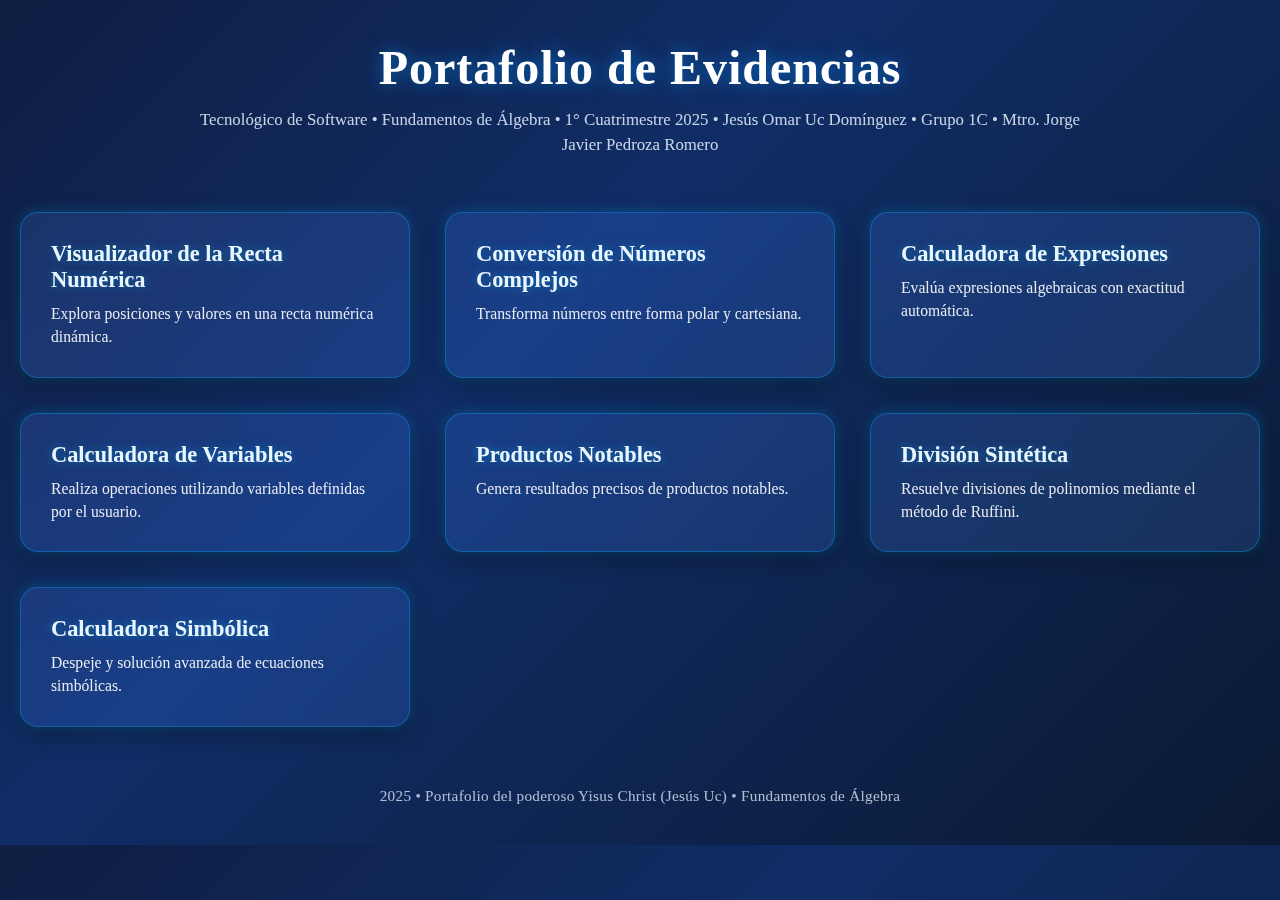
<file: index.html>
<!DOCTYPE html>
<html lang="es">
<head>
<meta charset="UTF-8">
<meta name="viewport" content="width=device-width, initial-scale=1.0">
<title>Portafolio de Evidencias – Jesús</title>

<link rel="stylesheet" href="style.css">

</head>
<body>

<header>
    <h1>Portafolio de Evidencias</h1>
    <p>Tecnológico de Software • Fundamentos de Álgebra • 1° Cuatrimestre 2025 • Jesús Omar Uc Domínguez • Grupo 1C • Mtro. Jorge Javier Pedroza Romero</p>
</header>

<div class="container">

    <a class="card" href="actividades/actividad02/index.html">
        <h2>Visualizador de la Recta Numérica</h2>
        <p>Explora posiciones y valores en una recta numérica dinámica.</p>
    </a>

    <a class="card" href="actividades/actividad04/index.html">
        <h2>Conversión de Números Complejos</h2>
        <p>Transforma números entre forma polar y cartesiana.</p>
    </a>

    <a class="card" href="actividades/actividad06/index.html">
        <h2>Calculadora de Expresiones</h2>
        <p>Evalúa expresiones algebraicas con exactitud automática.</p>
    </a>

    <a class="card" href="actividades/actividad08/index.html">
        <h2>Calculadora de Variables</h2>
        <p>Realiza operaciones utilizando variables definidas por el usuario.</p>
    </a>

    <a class="card" href="actividades/actividad10/index.html">
        <h2>Productos Notables</h2>
        <p>Genera resultados precisos de productos notables.</p>
    </a>

    <a class="card" href="actividades/actividad12/index.html">
        <h2>División Sintética</h2>
        <p>Resuelve divisiones de polinomios mediante el método de Ruffini.</p>
    </a>

    <a class="card" href="actividades/actividad14/index.html">
        <h2>Calculadora Simbólica</h2>
        <p>Despeje y solución avanzada de ecuaciones simbólicas.</p>
    </a>

</div>

<footer>
    2025 • Portafolio del poderoso Yisus Christ (Jesús Uc) • Fundamentos de Álgebra
</footer>

</body>
</html>
</file>
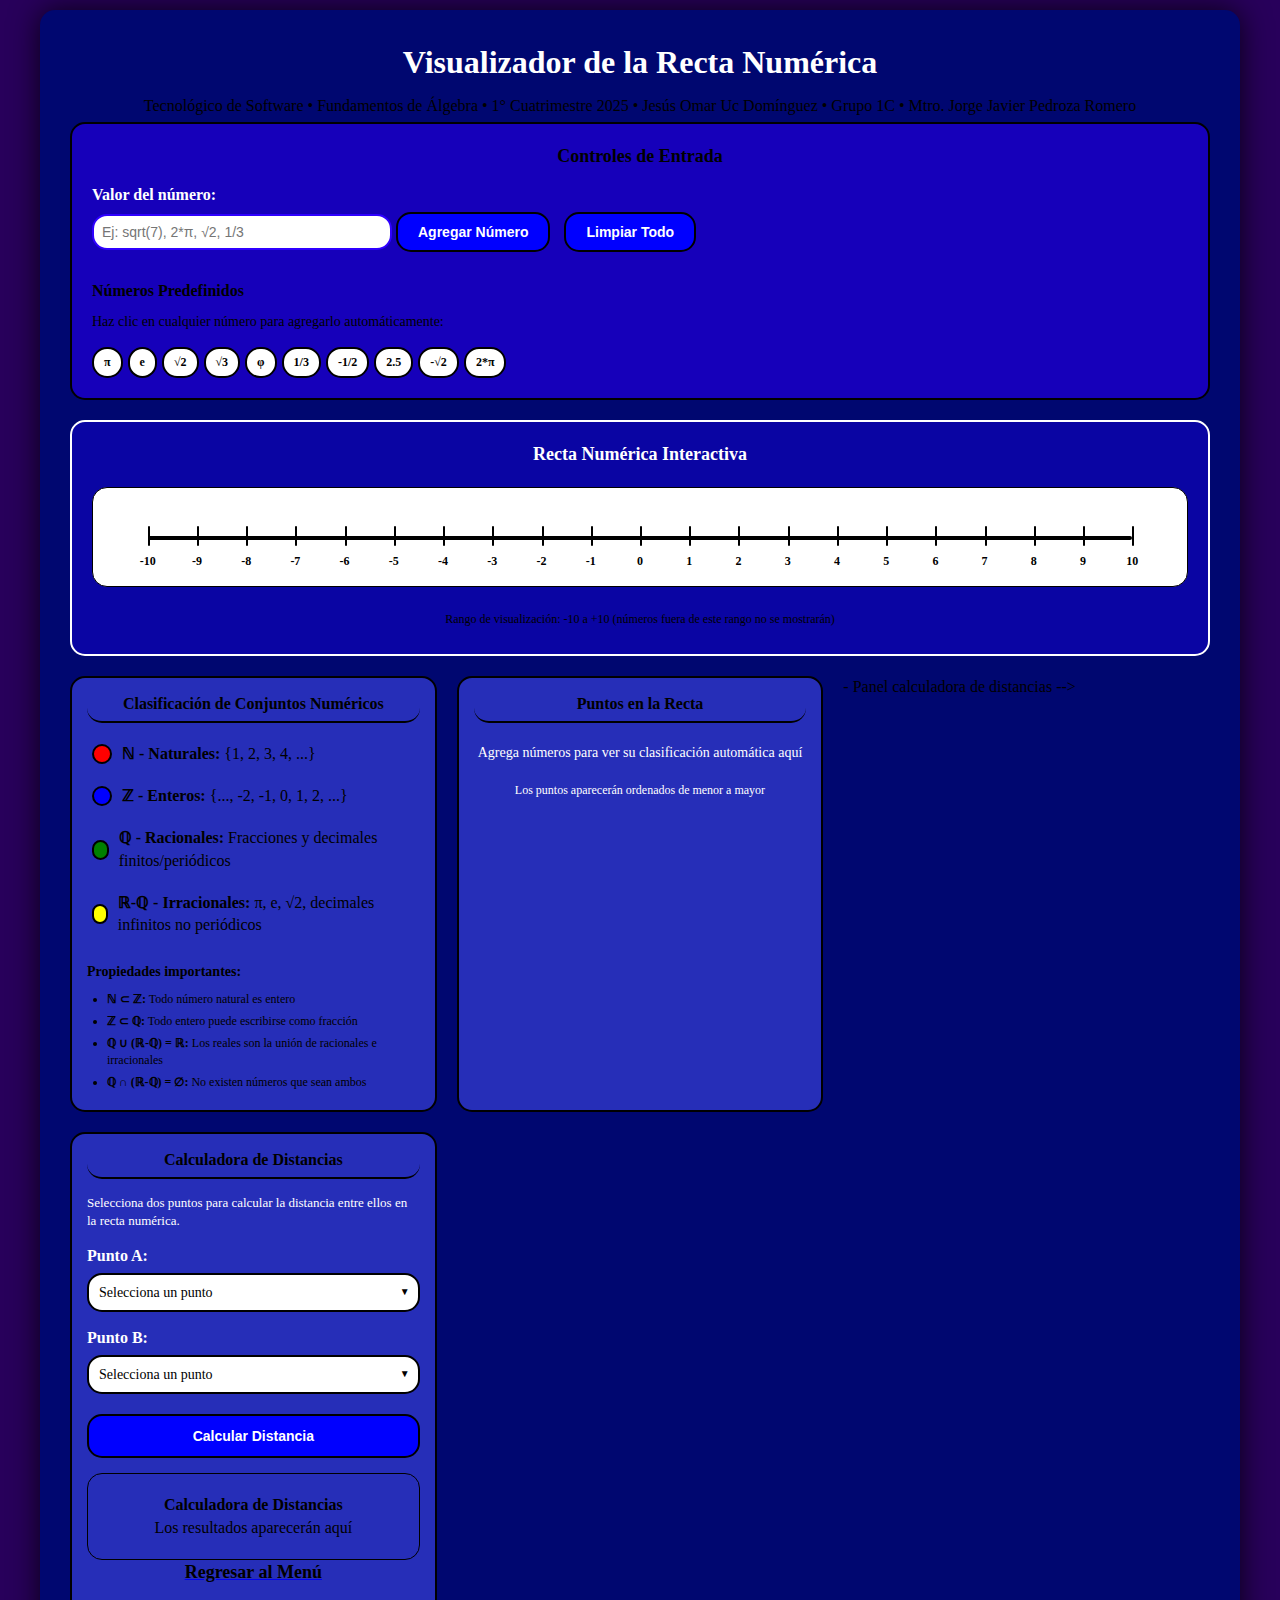
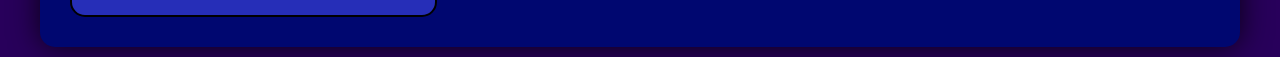
<file: actividades/actividad02/index.html>
<!DOCTYPE html>
<html lang="es">
<head>
<meta charset="UTF-8">
<meta name="viewport" content="width=device-width, initial-scale=1.0">
<title>Visualizador de la Recta Numérica - Fundamentos de
Álgebra</title>
<style>
* {
margin: 0;
padding: 0;
box-sizing: border-box;
border-radius: 15px;
}
body {
font-family:Georgia, Times, 'Times New Roman', serif;
line-height: 1.4;
background-color: lab(8.89% 38.16 -47.21);
color: rgb(0, 0, 0);
padding: 10px;
}
.container {
max-width: 1200px;
margin: 0 auto;
background: hsl(236, 100%, 22%);
border-radius: 15px;
padding: 30px;
box-shadow: 0 0px 30px hsla(0, 0%, 0%, 0.784);
}
/* ==================== ENCABEZADOS ==================== */
h1 {
font-size: 32px;
margin-bottom: 10px;
color: rgb(255, 255, 255);
text-align: center;
}
h2 {
font-size: 18px;
margin-bottom: 15px;
color: black;
text-align: center;
}
h3 {
font-size: 16px;
margin-bottom: 10px;
color: black;
}
p {
font-size: 16px;
margin: 5px 0;
text-align: center;
}
/* ==================== CONTROLES Y FORMULARIOS ==================== */
.controls {
border: 2px solid black;
padding: 20px;
margin-bottom: 20px;
background-color: hwb(247 0% 27%);
}
.input-group {
margin-bottom: 20px;
}
.input-group label {
display: block;
font-weight: bold;
margin-bottom: 5px;
color: rgb(255, 255, 255);
}
.input-group input {
width: 300px;
padding: 8px;
border: 2px solid rgb(47, 0, 255);
font-size: 14px;
margin-bottom: 10px;
}
.input-group input:focus {
outline: none;
border-color: blue;
}
/* ==================== BOTONES ==================== */
button {
padding: 10px 20px;
font-size: 14px;
font-weight: bold;
border: 2px solid black;
background-color: blue;
color: white;
cursor: pointer;
margin-right: 10px;
margin-bottom: 5px;
}
button:hover {
background-color: oklab(64.06500000000001% -0.05776 -0.18882);
color: rgb(255, 255, 255);
}
/* ==================== NÚMEROS PREDEFINIDOS ==================== */
.preset-section {
margin-top: 20px;
}
.preset-section h3 {
font-size: 16px;
margin-bottom: 10px;
color: black;
}
.preset-section p {
margin-bottom: 15px;
color: black;
font-size: 14px;
text-align: left;
}
.preset-numbers {
display: flex;
flex-wrap: wrap;
gap: 5px;
margin-top: 15px;
}
.preset-btn {
padding: 5px 10px;
border: 2px solid black;
background-color: white;
cursor: pointer;
font-size: 12px;
font-weight: bold;
}
.preset-btn:hover {
background-color: #0015ff;
color: white;
}
/* ==================== RECTA NUMÉRICA ==================== */
.number-line-container {
 border: 2px solid rgb(255, 255, 255);
 padding: 20px;
 margin-bottom: 20px;
 background-color: hwb(242 2% 36%);
}
.number-line-container h2 {
 font-size: 18px;
 margin-bottom: 15px;
 text-align: center;
 color: rgb(255, 255, 255);
}
.number-line {
 width: 100%;
 height: 100px;
 position: relative;
 background-color: white;
 border: 1px solid black;
 margin: 20px 0;
}
.range-info {
 text-align: center;
 margin-top: 10px;
}
.range-info small {
 color: black;
 font-size: 12px;
}
/* ==================== ELEMENTOS DE LA RECTA ==================== */
.line {
 position: absolute;
 top: 48px;
 left: 5%;
 right: 5%;
 height: 4px;
 background-color: black;
}
.tick {
 position: absolute;
 width: 2px;
 height: 20px;
 background-color: black;
 top: 38px;
}
.tick-label {
 position: absolute;
 top: 65px;
 font-size: 12px;
 font-weight: bold;
 color: black;
 transform: translateX(-50%);
}
/* ==================== PUNTOS EN LA RECTA ==================== */
.number-point {
 position: absolute;
 width: 16px;
 height: 16px;
 top: 40px;
 transform: translateX(-50%);
 border: 2px solid black;
 cursor: pointer;
}
.number-point.naturals {
 background-color: red;
}
.number-point.integers {
 background-color: blue;
}
.number-point.rationals {
 background-color: green;
}
.number-point.irrationals {
 background-color: yellow;
}
.point-label {
 position: absolute;
 top: -25px;
 transform: translateX(-50%);
 background-color: white;
 border: 1px solid rgb(0, 0, 0);
 padding: 2px 4px;
 font-size: 10px;
 font-weight: bold;
 white-space: nowrap;
}
/* =================== PANELES DE INFORMACIÓN =================== */
.info-panels {
 display: grid;
 grid-template-columns: repeat(auto-fit, minmax(300px, 1fr));
 gap: 20px;
}
.classification-panel, .points-panel, .distance-calculator {
 border: 2px solid black;
 padding: 15px;
 background-color: hwb(237 15% 28%);
}
.classification-panel h3, .points-panel h3, .distance-calculator h3 {
 font-size: 16px;
 margin-bottom: 15px;
 color: black;
 border-bottom: 2px solid black;
 padding-bottom: 5px;
 text-align: center;
}
/* ================== LEYENDA DE CLASIFICACIÓN ================== */
.classification-legend {
 margin-bottom: 20px;
}
.legend-item {
 display: flex;
 align-items: center;
 gap: 10px;
 margin: 10px 0;
 padding: 5px;
}
.legend-color {
 width: 20px;
 height: 20px;
 border: 2px solid black;
}
.legend-color.naturals {
 background-color: red;
}
.legend-color.integers {
 background-color: blue;
}
.legend-color.rationals {
 background-color: green;
}
.legend-color.irrationals {
 background-color: yellow;
}
.classification-info h4 {
 font-size: 14px;
 margin: 15px 0 10px 0;
 color: black;
}
.classification-info ul {
 margin-left: 20px;
}
.classification-info li {
 margin: 5px 0;
 font-size: 12px;
}
/* ==================== LISTA DE PUNTOS ==================== */
.points-list {
 min-height: 200px;
}
.empty-state p {
 font-size: 14px;
 color: rgb(255, 255, 255);
 text-align: center;
 margin: 20px 0;
}
.empty-state small {
 display: block;
 text-align: center;
 font-size: 12px;
 color: rgb(255, 255, 255);
}
.point-item {
 display: flex;
 justify-content: space-between;
 align-items: center;
 padding: 10px;
 margin: 5px 0;
 border: 1px solid black;
}
/* ================== CALCULADORA DE DISTANCIAS ================== */
.calculator-description {
 margin-bottom: 15px;
 font-size: 13px;
 color: rgb(255, 255, 255);
 text-align: left;
}
.distance-inputs {
 margin-bottom: 20px;
}
.distance-field {
 margin-bottom: 15px;
}
.distance-field label {
 display: block;
 font-weight: bold;
 margin-bottom: 5px;
 color: rgb(255, 255, 255);
}
.custom-select {
 position: relative;
 width: 100%;
}
.select-selected {
 padding: 8px 30px 8px 10px;
 border: 2px solid black;
 background-color: white;
 cursor: pointer;
 font-size: 14px;
}
.select-selected:after {
 content: "▼";
 position: absolute;
 right: 10px;
 top: 50%;
 transform: translateY(-50%);
 font-size: 10px;
}
.select-items {
 position: absolute;
 top: 100%;
 left: 0;
 right: 0;
 background-color: white;
 border: 2px solid black;
 border-top: none;
 z-index: 1000;
 max-height: 150px;
 overflow-y: auto;
 display: none;
}
.select-items.show {
 display: block;
}
.select-items div {
 padding: 8px 10px;
 cursor: pointer;
 border-bottom: 1px solid black;
 font-size: 13px;
}
.select-items div:hover {
 background-color: blue;
 color: white;
}
.distance-btn {
 width: 100%;
 padding: 12px;
 background-color: blue;
 color: white;
 border: 2px solid black;
 font-size: 14px;
 font-weight: bold;
 cursor: pointer;
 margin-bottom: 15px;
}
.distance-placeholder {
 text-align: center;
 padding: 20px;
 border: 1px solid black;
}
.distance-result {
 padding: 15px;
 border: 2px solid green;
 background-color: white;
 font-size: 14px;
 text-align: center;
}
/* ==================== RESPONSIVE ==================== */
@media (max-width: 768px) {
 .container {
 margin: 5px;
 }

 .input-group input {
 width: 100%;
 max-width: 300px;
 }

 .info-panels {
 grid-template-columns: 1fr;
 }
}
</style>
</head>
<body>
<div class="container">
<h1>Visualizador de la Recta Numérica</h1>
<p>Tecnológico de Software • Fundamentos de Álgebra • 1°
Cuatrimestre 2025 • Jesús Omar Uc Domínguez • Grupo 1C • Mtro. Jorge Javier Pedroza Romero </p>
<section class="controls">
 <h2>Controles de Entrada</h2>

 <div class="input-group">
 <label for="numberInput">Valor del número:</label>
 <input type="text" id="numberInput"
 placeholder="Ej: sqrt(7), 2*π, √2, 1/3">

 <button type="button" onclick="addNumber()">
 Agregar Número
 </button>
 <button type="button" onclick="clearAll()">
 Limpiar Todo
 </button>
 </div>
<div class="preset-section">
<h3>Números Predefinidos</h3>
<p>Haz clic en cualquier número para agregarlo automáticamente:</p>
<div class="preset-numbers">
<span class="preset-btn" onclick="addPresetNumber('π')">π</span>
<span class="preset-btn" onclick="addPresetNumber('e')">e</span>
<span class="preset-btn" onclick="addPresetNumber('√2')">√2</span>
<span class="preset-btn" onclick="addPresetNumber('√3')">√3</span>
<span class="preset-btn" onclick="addPresetNumber('φ')">φ</span>
<span class="preset-btn"
onclick="addPresetNumber('1/3')">1/3</span>
<span class="preset-btn"
onclick="addPresetNumber('-1/2')">-1/2</span>
<span class="preset-btn"
onclick="addPresetNumber('2.5')">2.5</span>
<span class="preset-btn"
onclick="addPresetNumber('-√2')">-√2</span>
<span class="preset-btn"
onclick="addPresetNumber('2*π')">2*π</span>
</div>
</div>
</section>
<section class="number-line-container">
 <h2>Recta Numérica Interactiva</h2>
 <div class="number-line" id="numberLine">
 <!-- Los elementos de la recta se generan dinámicamente con
JavaScript -->
 </div>
 <p class="range-info">
 <small>Rango de visualización: -10 a +10 (números fuera de
este rango no se mostrarán)</small>
 </p>
</section>
<section class="info-panels">
 <!-- Panel de clasificación de conjuntos numéricos -->
 <div class="classification-panel">
 <h3>Clasificación de Conjuntos Numéricos</h3>
 <div class="classification-legend">
 <div class="legend-item">
 <div class="legend-color naturals"></div>
 <span><strong>ℕ - Naturales:</strong> {1, 2, 3, 4,
...}</span>
 </div>
 <div class="legend-item">
 <div class="legend-color integers"></div>
 <span><strong>ℤ - Enteros:</strong> {..., -2, -1, 0,
1, 2, ...}</span>
 </div>
 <div class="legend-item">
 <div class="legend-color rationals"></div>
 <span><strong>ℚ - Racionales:</strong> Fracciones y
decimales finitos/periódicos</span>
 </div>
 <div class="legend-item">
 <div class="legend-color irrationals"></div>
 <span><strong>ℝ-ℚ - Irracionales:</strong> π, e, √2,
decimales infinitos no periódicos</span>
 </div>
 </div>

 <div class="classification-info">
 <h4>Propiedades importantes:</h4>
 <ul>
 <li><strong>ℕ ⊂ ℤ:</strong> Todo número natural es
entero</li>
 <li><strong>ℤ ⊂ ℚ:</strong> Todo entero puede
escribirse como fracción</li>
<li><strong>ℚ ∪ (ℝ-ℚ) = ℝ:</strong> Los reales son
la unión de racionales e irracionales</li>
 <li><strong>ℚ ∩ (ℝ-ℚ) = ∅:</strong> No existen
números que sean ambos</li>
 </ul>
 </div>
 </div>
 <!-- Panel de lista de puntos -->
 <div class="points-panel">
 <h3>Puntos en la Recta</h3>
 <div id="pointsList">
 <div class="empty-state">
 <p>Agrega números para ver su clasificación
automática aquí</p>
 <small>Los puntos aparecerán ordenados de menor a
mayor</small>
 </div>
 </div>
</div>
- Panel calculadora de distancias -->
 <div class="distance-calculator">
 <h3>Calculadora de Distancias</h3>
 <p class="calculator-description">
 Selecciona dos puntos para calcular la distancia entre
ellos en la recta numérica.
 </p>

 <div class="distance-inputs">
 <div class="distance-field">
    <label>Punto A:</label>
 <div class="custom-select" id="pointA-container">
 <div class="select-selected"
id="pointA-selected">Selecciona un punto</div>
 <div class="select-items" id="pointA-items">
 <div data-value="">Selecciona un punto</div>
 </div>
 </div>
 </div>
 <div class="distance-field">
 <label>Punto B:</label>
 <div class="custom-select" id="pointB-container">
 <div class="select-selected"
id="pointB-selected">Selecciona un punto</div>
 <div class="select-items" id="pointB-items">
 <div data-value="">Selecciona un punto</div>
 </div>
 </div>
 </div>
 </div>
 <button type="button" class="distance-btn"
onclick="calculateDistance()">
 Calcular Distancia
 </button>

 <div id="distanceResult">
 <div class="distance-placeholder">
 <div><strong>Calculadora de Distancias</strong></div>
 <div>Los resultados aparecerán aquí</div>
 </div>
 </div>
 <a class="card" href="../../index.html">
        <h2>Regresar al Menú</h2>
 </div>
</section>
</div>
<script src="script.js"></script>
</body>
</html>
</file>
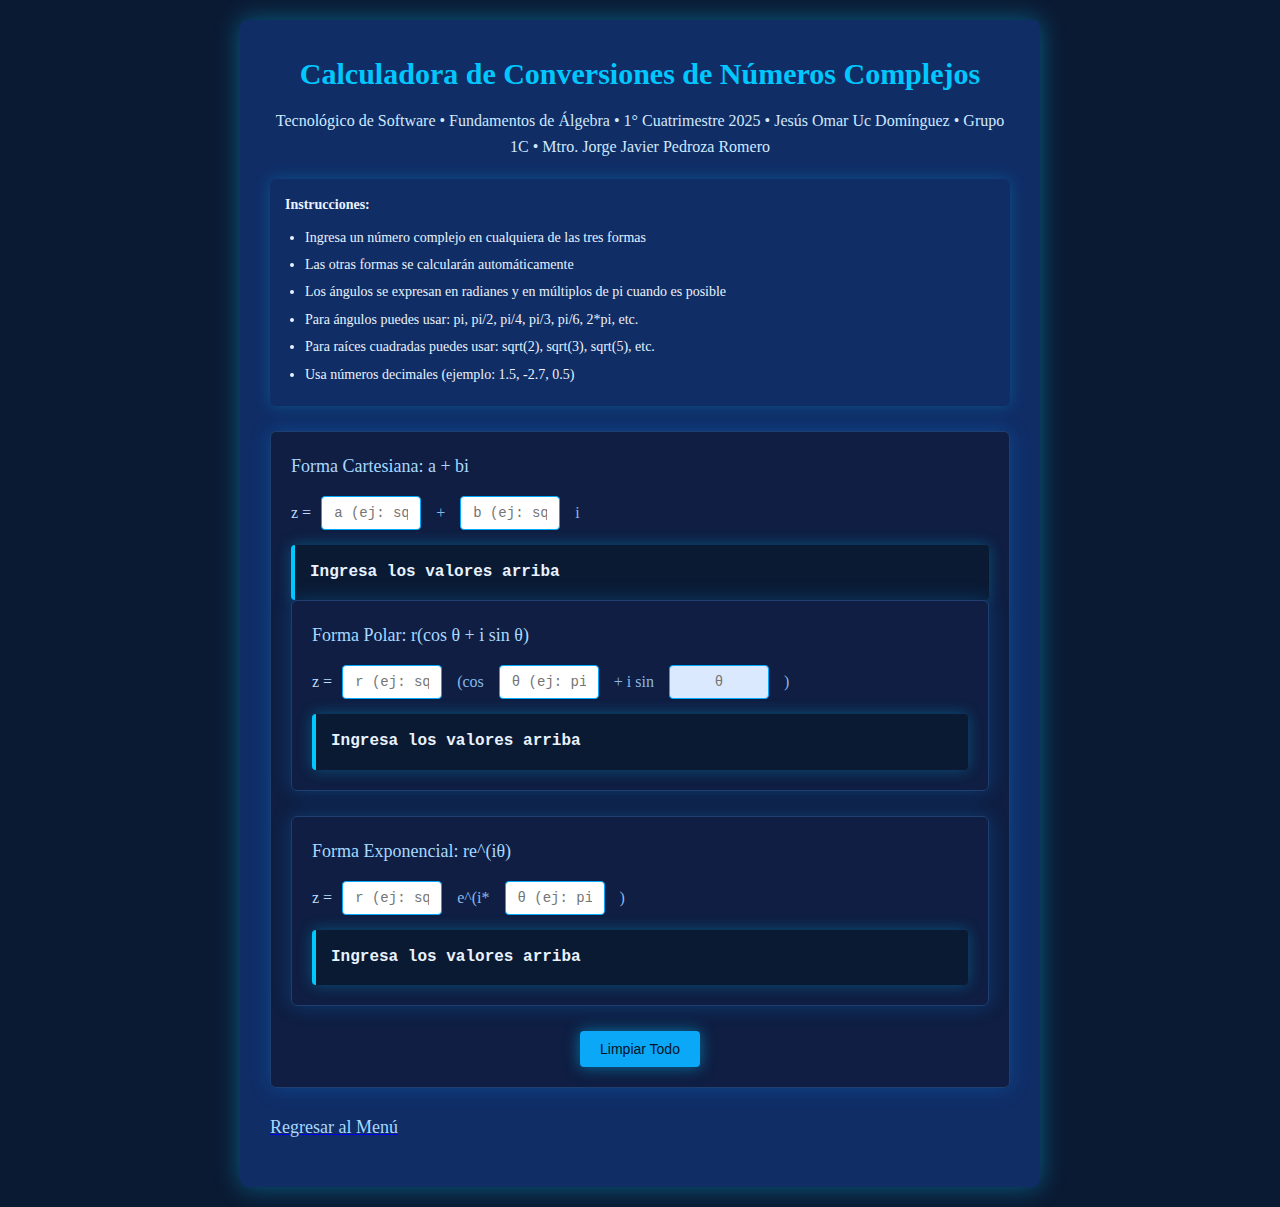
<file: actividades/actividad04/index.html>
<!DOCTYPE html>
<html lang="es">
<head>
<meta charset="UTF-8">
<meta name="viewport" content="width=device-width, initial-scale=1.0">
<title>Calculadora de Conversiones - Números Complejos</title>
</head>
<style>
/* ==================== RESET BÁSICO ==================== */
* {
margin: 0;
padding: 0;
box-sizing: border-box;
}

/* ==================== ESTRUCTURA GENERAL ==================== */
body {
font-family: Georgia, Times, 'Times New Roman', serif;
background-color: #0b1a33; /* azul muy oscuro */
padding: 20px;
line-height: 1.6;
animation: slideIn 1s ease forwards;
color: #e9f3ff; /* texto claro */
}

.container {
max-width: 800px;
margin: 0 auto;
background: #102d66; /* azul marino suave */
border-radius: 8px;
box-shadow: 0 0 25px rgba(0, 200, 255, 0.4); /* neón azul */
padding: 30px;
animation: slideIn 4s ease forwards;
}

/* ==================== ENCABEZADOS ==================== */
h1 {
text-align: center;
color: #00c8ff; /* neón */
margin-bottom: 10px;
font-size: 30px;
font-weight: 700;
}

h2 {
color: #a8d8ff; /* azul claro */
margin-bottom: 15px;
font-size: 18px;
font-weight: 500;
}

p {
color: #cfe9ff;
font-size: 16px;
margin: 5px 0 20px 0;
text-align: center;
font-weight: 500;
}

/* ==================== INSTRUCCIONES ==================== */
.instructions {
background-color: #102d66; 
padding: 15px;
border-radius: 6px;
margin-bottom: 25px;
font-size: 14px;
color: #e9f3ff;
box-shadow: 0 0 15px rgba(0, 200, 255, 0.25);
}

.instructions ul {
margin-left: 20px;
margin-top: 10px;
}

.instructions li {
margin-bottom: 5px;
}

/* ==================== SECCIONES DE FORMULARIO ==================== */
.form-section {
margin-bottom: 25px;
border: 1px solid #1e3f70;
border-radius: 6px;
padding: 20px;
background: #0f1e42;
box-shadow: 0 0 20px rgba(0, 150, 255, 0.25);
}

/* ==================== GRUPOS ==================== */
.input-group {
display: flex;
align-items: center;
gap: 10px;
margin-bottom: 15px;
}

label {
min-width: 20px;
font-weight: 500;
color: #bcdcff;
font-size: 16px;
}

.operator {
font-size: 16px;
color: #89b8e8;
margin: 0 5px;
font-weight: 500;
}

/* ==================== INPUTS ==================== */
input[type="text"] {
width: 100px;
padding: 8px 12px;
border: 1px solid #00aaff;
border-radius: 4px;
font-size: 14px;
text-align: center;
font-family: 'Courier New', monospace;
background-color: #ffffff;
color: #001a33;
}

input[type="text"]:focus {
outline: none;
border-color: #00c8ff;
box-shadow: 0 0 10px rgba(0, 200, 255, 0.6);
animation: zoomIn 0.6s ease-out;
}

input[readonly] {
background-color: #dbe9ff !important;
cursor: not-allowed;
}

/* ==================== RESULTADOS ==================== */
.result {
background-color: #0b1a33;
padding: 15px;
border-radius: 4px;
border-left: 4px solid #00c8ff;
font-family: 'Courier New', monospace;
font-size: 16px;
color: #e9f3ff;
min-height: 50px;
display: flex;
align-items: center;
font-weight: bold;
box-shadow: 0 0 15px rgba(0, 200, 255, 0.3);
}

/* ==================== BOTÓN LIMPIAR ==================== */
.clear-btn {
background-color: hwb(200 4% 3%);
color: #001327;
border: none;
padding: 10px 20px;
border-radius: 4px;
cursor: pointer;
font-size: 14px;
margin-top: 20px;
display: block;
margin-left: auto;
margin-right: auto;
font-weight: 500;
box-shadow: 0 0 15px rgba(0, 200, 255, 0.5);
}

.clear-btn:hover {
background-color: #00c8ff;
transform: translateY(-1px);
}

/* ==================== ANIMACIONES ==================== */
@keyframes slideIn {
from {
opacity: 0;
transform: translateY(-50px);
}
to {
opacity: 1;
transform: translateY(0);
}
}

@keyframes zoomIn {
from {
opacity: 0;
transform: scale(0.5);
}
to {
opacity: 1;
transform: scale(1);
}
}
</style>
<body>
<div class="container">
<h1>Calculadora de Conversiones de Números Complejos</h1>
<p>Tecnológico de Software • Fundamentos de Álgebra • 1°
Cuatrimestre 2025 • Jesús Omar Uc Domínguez • Grupo 1C • Mtro. Jorge Javier Pedroza Romero </p>
<div class="instructions">
<strong>Instrucciones:</strong>
<ul>
<li>Ingresa un número complejo en cualquiera de las tres
formas</li>
<li>Las otras formas se calcularán automáticamente</li>
<li>Los ángulos se expresan en radianes y en múltiplos de pi cuando es posible</li>
<li>Para ángulos puedes usar: pi, pi/2, pi/4, pi/3, pi/6,
2*pi, etc.</li>
<li>Para raíces cuadradas puedes usar: sqrt(2), sqrt(3),
sqrt(5), etc.</li>
<li>Usa números decimales (ejemplo: 1.5, -2.7, 0.5)</li>
</ul>
</div>
<!-- Forma Cartesiana -->
<div class="form-section">
<h2>Forma Cartesiana: a + bi</h2>
<div class="input-group">
<label>z =</label>
<input type="text" id="real" placeholder="a (ej: sqrt(2))">
<span class="operator">+</span>
<input type="text" id="imag" placeholder="b (ej: sqrt(3))">
<span class="operator">i</span>
</div>
<div class="result" id="cartesian-result">Ingresa los valores
arriba</div>
<!-- Forma Polar -->
<div class="form-section">
<h2>Forma Polar: r(cos θ + i sin θ)</h2>
<div class="input-group">
<label>z =</label>
<input type="text" id="modulus" placeholder="r (ej: sqrt(2))">
<span class="operator">(cos</span>
<input type="text" id="angle" placeholder="θ (ej: pi/2)">
<span class="operator">+ i sin</span>
<input type="text" id="angle2" placeholder="θ" readonly
style="background: #f0f0f0;">
<span class="operator">)</span>
</div>
<div class="result" id="polar-result">Ingresa los valores arriba</div>
</div>
<!-- Forma Exponencial -->
<div class="form-section">
<h2>Forma Exponencial: re^(iθ)</h2>
<div class="input-group">
<label>z =</label>
<input type="text" id="exp-modulus" placeholder="r (ej: sqrt(5))">
<span class="operator">e^(i*</span>
<input type="text" id="exp-angle" placeholder="θ (ej: pi/4)">
<span class="operator">)</span>
</div>
<div class="result" id="exponential-result">Ingresa los valores
arriba</div>
</div>
<button class="clear-btn" onclick="clearAll()">Limpiar Todo</button>
</div>
<a class="card" href="../../index.html">
        <h2>Regresar al Menú</h2>
</div>
</body>
<script src="script.js"></script>
</html>
</file>
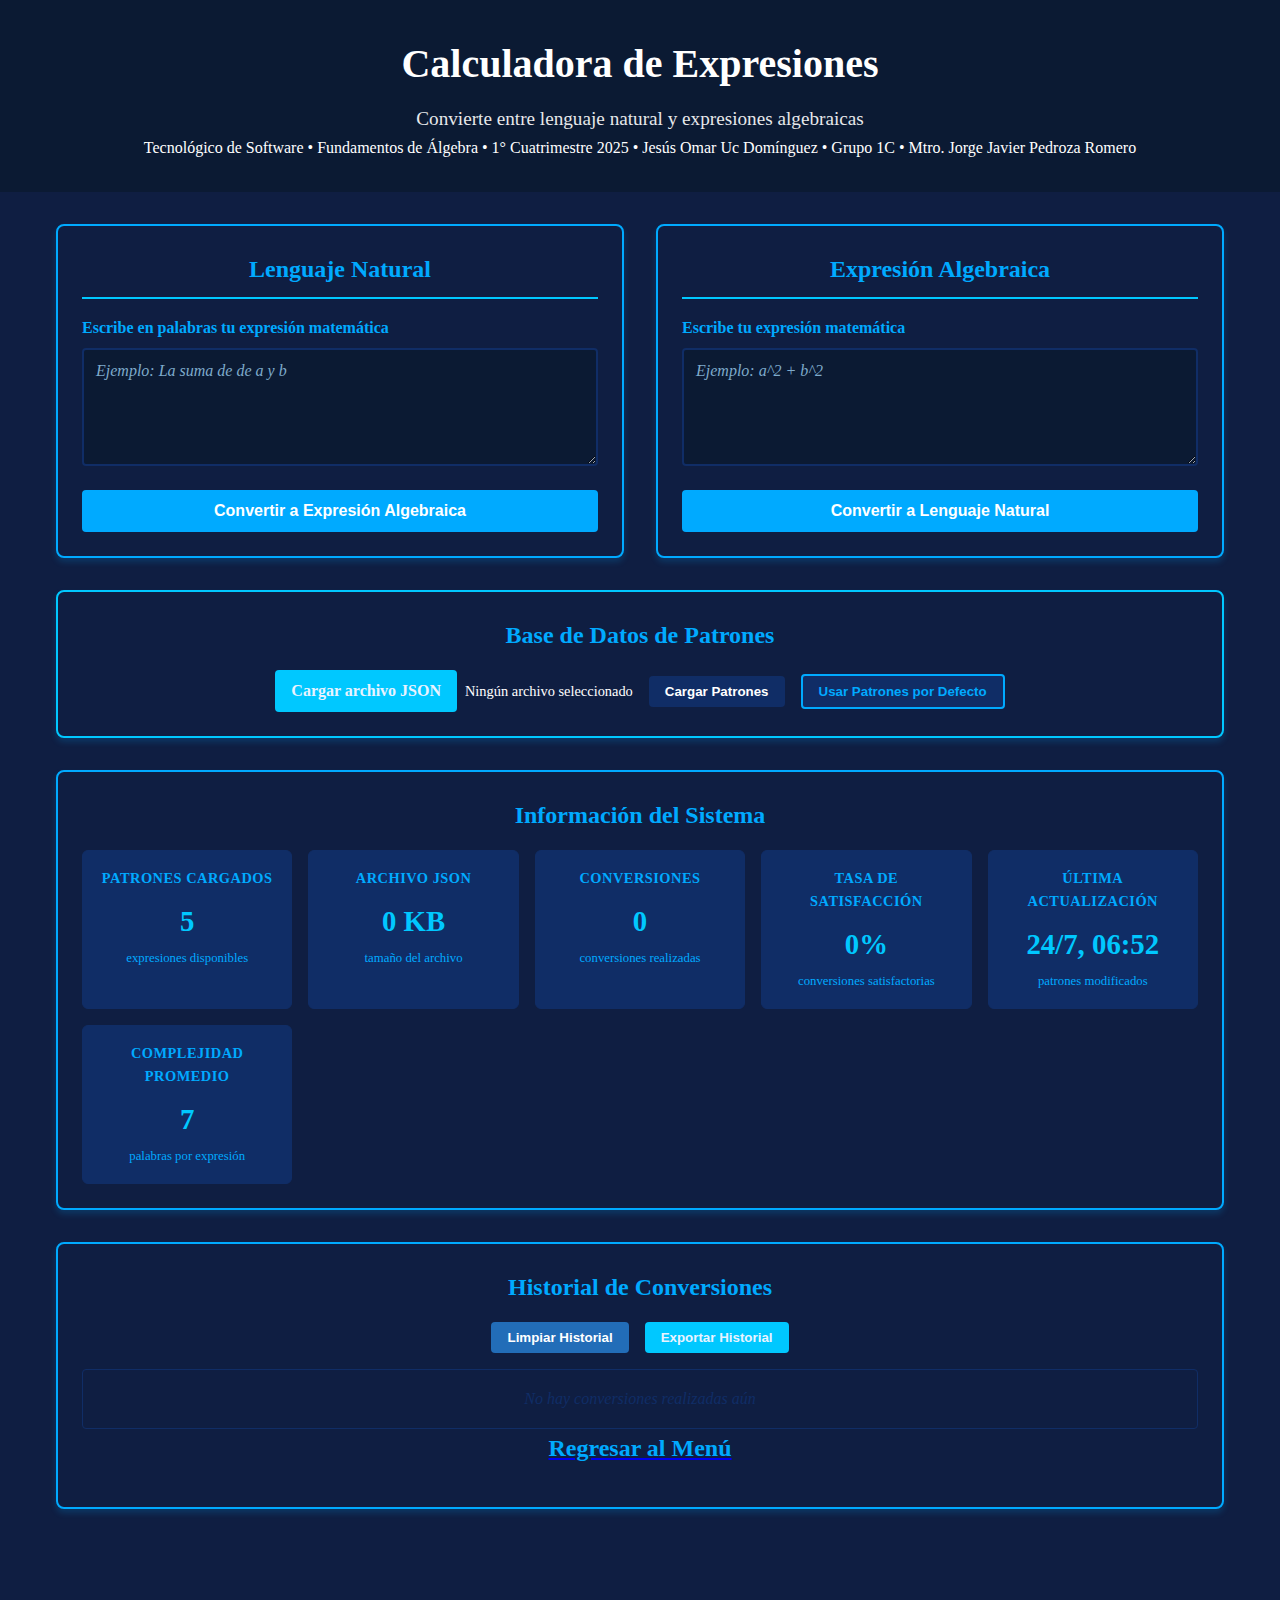
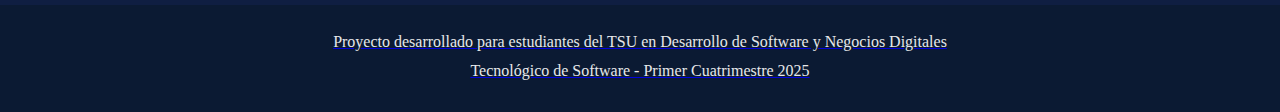
<file: actividades/actividad06/index.html>
<!-- Estructura básica del documento HTML -->
<!DOCTYPE html>
<html lang="es">
<head>
    <meta charset="UTF-8">
    <meta name="viewport" content="width=device-width, initial-scale=1.0">
    <title>Calculadora Expresiones Algebraicas</title>
<style>
/* Variables de colores */
:root {
    --azul-oscuro: #0b1a33;
    --azul-claro: #00aaff;
    --oro: #00c8ff;
    --blanco: #ffffff;
    --negro: #e9f3ff;
    --gris-claro: #0f1e42;
    --gris-medio: #102d66;
    --sombra: rgba(0, 170, 255, 0.18);
}

/* Reset básico */
* {
    margin: 0;
    padding: 0;
    box-sizing: border-box;
}

body {
    font-family: Georgia, 'Times New Roman', Times, serif;
    line-height: 1.6;
    color: var(--negro);
    background-color: var(--gris-claro);
    animation: colorShift 4s infinite;
}

/* Encabezado */
header {
    background-color: var(--azul-oscuro);
    color: var(--blanco);
    text-align: center;
    padding: 2rem 1rem;
    animation: slideIn 4s ease forwards;
}

header h1 {
    font-size: 2.5rem;
    font-weight: 700;
    margin-bottom: 0.5rem;
}

.subtitle {
    font-size: 1.2rem;
    opacity: 0.9;
}

/* Contenedor principal */
.container {
    max-width: 1200px;
    margin: 0 auto;
    padding: 2rem 1rem;
    display: flex;
    flex-direction: column;
    gap: 2rem;
    animation: slideIn 4s ease forwards;
}

/* Grid de 2 columnas */
.converter-grid {
    display: grid;
    grid-template-columns: 1fr 1fr;
    gap: 2rem;
}

.column {
    background-color: var(--gris-claro);
    border: 2px solid var(--azul-claro);
    border-radius: 8px;
    padding: 1.5rem;
    box-shadow: 0 4px 6px var(--sombra);
}

.column h2 {
    color: var(--azul-claro);
    font-size: 1.5rem;
    margin-bottom: 1rem;
    text-align: center;
    border-bottom: 2px solid var(--oro);
    padding-bottom: 0.5rem;
}

/* Grupos de entrada */
.input-group {
    margin-bottom: 1rem;
}

.input-group label {
    display: block;
    color: var(--azul-claro);
    font-weight: 600;
    margin-bottom: 0.5rem;
}

textarea {
    width: 100%;
    padding: 0.75rem;
    border: 2px solid var(--gris-medio);
    border-radius: 4px;
    font-size: 1rem;
    font-family: inherit;
    resize: vertical;
    transition: border-color 0.3s ease;
    background: #0b1a33;
    color: var(--blanco);
}

textarea:focus {
    outline: none;
    border-color: var(--azul-claro);
}

textarea::placeholder {
    color: #7eaacb;
    font-style: italic;
}

/* Botones */
.convert-button {
    width: 100%;
    background-color: var(--azul-claro);
    color: var(--blanco);
    border: none;
    padding: 0.75rem 1rem;
    border-radius: 4px;
    font-size: 1rem;
    font-weight: 600;
    cursor: pointer;
    transition: background-color 0.3s ease;
}

.convert-button:hover {
    background-color: var(--azul-oscuro);
}

.convert-button:active {
    transform: translateY(1px);
}

/* Sección de carga de JSON */
.json-loader-section {
    background-color: var(--gris-claro);
    border: 2px solid var(--oro);
    border-radius: 8px;
    padding: 1.5rem;
    box-shadow: 0 4px 6px var(--sombra);
}

.json-loader-section h2 {
    color: var(--azul-claro);
    margin-bottom: 1rem;
    text-align: center;
}

.json-loader {
    display: flex;
    flex-wrap: wrap;
    gap: 1rem;
    align-items: center;
    justify-content: center;
}

.file-input-wrapper {
    position: relative;
    display: flex;
    align-items: center;
    gap: 0.5rem;
}

#json-file-input {
    display: none;
}

.file-input-label {
    background-color: var(--oro);
    color: var(--negro);
    padding: 0.5rem 1rem;
    border-radius: 4px;
    cursor: pointer;
    font-weight: 600;
    transition: background-color 0.3s ease;
}

.file-input-label:hover {
    background-color: #00a7e6;
}

.file-name {
    color: var(--blanco);
    font-size: 0.9rem;
    max-width: 200px;
    overflow: hidden;
    text-overflow: ellipsis;
    white-space: nowrap;
}

.load-button {
    background-color: var(--azul-claro);
    color: var(--blanco);
    border: none;
    padding: 0.5rem 1rem;
    border-radius: 4px;
    cursor: pointer;
    font-weight: 600;
    transition: background-color 0.3s ease;
}

.load-button:hover:not(:disabled) {
    background-color: var(--azul-oscuro);
}

.load-button:disabled {
    background-color: var(--gris-medio);
    cursor: not-allowed;
}

.reset-button {
    background-color: var(--gris-medio);
    color: var(--azul-claro);
    border: 2px solid var(--azul-claro);
    padding: 0.5rem 1rem;
    border-radius: 4px;
    cursor: pointer;
    font-weight: 600;
    transition: all 0.3s ease;
}

.reset-button:hover {
    background-color: var(--azul-oscuro);
    color: var(--blanco);
}

/* Sección de información */
.info-section {
    background-color: var(--gris-claro);
    border: 2px solid var(--azul-claro);
    border-radius: 8px;
    padding: 1.5rem;
    box-shadow: 0 4px 6px var(--sombra);
}

.info-section h2 {
    color: var(--azul-claro);
    margin-bottom: 1rem;
    text-align: center;
}

.info-cards {
    display: grid;
    grid-template-columns: repeat(auto-fit, minmax(180px, 1fr));
    gap: 1rem;
}

.info-card {
    background-color: #102d66;
    border: 1px solid var(--gris-medio);
    border-radius: 6px;
    padding: 1rem;
    text-align: center;
    transition: transform 0.2s ease;
}

.info-card:hover {
    transform: translateY(-2px);
    box-shadow: 0 4px 8px var(--sombra);
}

.info-card h3 {
    color: var(--azul-claro);
    font-size: 0.9rem;
    margin-bottom: 0.5rem;
    text-transform: uppercase;
    letter-spacing: 0.5px;
}

.metric {
    display: flex;
    flex-direction: column;
}

.metric-number {
    font-size: 1.8rem;
    font-weight: 700;
    color: var(--oro);
    margin-bottom: 0.25rem;
}

.metric-label {
    font-size: 0.8rem;
    color: var(--azul-claro);
}

/* Sección de historial */
.history-section {
    background-color: var(--gris-claro);
    border: 2px solid var(--azul-claro);
    border-radius: 8px;
    padding: 1.5rem;
    box-shadow: 0 4px 6px var(--sombra);
}

.history-section h2 {
    color: var(--azul-claro);
    margin-bottom: 1rem;
    text-align: center;
}

.history-controls {
    display: flex;
    gap: 1rem;
    justify-content: center;
    margin-bottom: 1rem;
}

.clear-button, .export-button {
    padding: 0.5rem 1rem;
    border-radius: 4px;
    border: none;
    font-weight: 600;
    cursor: pointer;
    transition: background-color 0.3s ease;
}

.clear-button {
    background-color: #226db8;
    color: var(--blanco);
}

.clear-button:hover {
    background-color: #1a5a96;
}

.export-button {
    background-color: var(--oro);
    color: var(--negro);
}

.export-button:hover {
    background-color: #00a7e6;
}

.history-list {
    max-height: 300px;
    overflow-y: auto;
    border: 1px solid var(--gris-medio);
    border-radius: 4px;
    padding: 1rem;
    color: var(--blanco);
}

.no-history {
    text-align: center;
    color: var(--gris-medio);
    font-style: italic;
}

/* Pie de página */
footer {
    background-color: var(--azul-oscuro);
    color: var(--blanco);
    text-align: center;
    padding: 1.5rem;
    margin-top: 2rem;
}

footer p {
    margin-bottom: 0.25rem;
    opacity: 0.9;
}

/* Responsive */
@media (max-width: 768px) {
    .converter-grid {
        grid-template-columns: 1fr;
    }

    header h1 {
        font-size: 2rem;
        font-weight: 1000;
    }

    .subtitle {
        font-size: 1.5rem;
        font-weight: 600;
    }

    .container {
        padding: 1rem;
    }

    .json-loader {
        flex-direction: column;
        align-items: stretch;
    }

    .info-cards {
        grid-template-columns: repeat(auto-fit, minmax(150px, 1fr));
    }

    .history-controls {
        flex-direction: column;
    }
}

@media (max-width: 480px) {
    .info-cards {
        grid-template-columns: 1fr;
    }
}

/* Sección de resultados */
.result-section {
    margin-top: 1rem;
    padding-top: 1rem;
    border-top: 1px solid var(--gris-medio);
}

.result-content h4 {
    color: var(--azul-claro);
    margin-bottom: 0.5rem;
    font-size: 1rem;
}

.result-output {
    background-color: #102d66;
    border: 1px solid var(--gris-medio);
    border-radius: 4px;
    padding: 0.75rem;
    margin-bottom: 1rem;
    font-family: 'Courier New', monospace;
    font-size: 1.1rem;
    min-height: 50px;
    color: var(--blanco);
}

/* Botones de evaluación */
.evaluation-buttons {
    display: flex;
    gap: 0.5rem;
    flex-wrap: wrap;
}

.satisfactory-btn {
    background-color: #00c89d;
    color: var(--blanco);
    border: none;
    padding: 0.5rem 0.75rem;
    border-radius: 4px;
    font-size: 0.9rem;
    cursor: pointer;
    flex: 1;
    min-width: 120px;
}

.satisfactory-btn:hover {
    background-color: #00a17d;
}

.improve-btn {
    background-color: var(--oro);
    color: var(--negro);
    border: none;
    padding: 0.5rem 0.75rem;
    border-radius: 4px;
    font-size: 0.9rem;
    cursor: pointer;
    flex: 1;
    min-width: 120px;
}

.improve-btn:hover {
    background-color: #00a7e6;
}

.add-pattern-btn {
    background-color: var(--azul-claro);
    color: var(--blanco);
    border: none;
    padding: 0.5rem 0.75rem;
    border-radius: 4px;
    font-size: 0.9rem;
    cursor: pointer;
    flex: 1;
    min-width: 120px;
}

.add-pattern-btn:hover {
    background-color: var(--azul-oscuro);
}

/* Animaciones */
@keyframes slideIn {
  from {
    opacity: 0;
    transform: translateY(-50px);
  }
  to {
    opacity: 1;
    transform: translateY(0);
  }
}

@keyframes colorShift {
  0% { background-color: #0f1e42; }
  33% { background-color: #102d66; }
  66% { background-color: #0b1a33; }
  100% { background-color: #0f1e42; }
}
</style>
</head>
<body>
<!-- Encabezado principal -->
<header>
        <h1>Calculadora de Expresiones</h1>
        <p class="subtitle">Convierte entre lenguaje natural y expresiones algebraicas</p>
        <p>Tecnológico de Software • Fundamentos de Álgebra • 1°
Cuatrimestre 2025 • Jesús Omar Uc Domínguez • Grupo 1C • Mtro. Jorge Javier Pedroza Romero </p>
    </header>

    <!-- Contenedor principal de 2 columnas -->
    <main class="container">
        <div class="converter-grid">
            <!-- Columna izquierda: Lenguaje Natural -->
            <div class="column natural-column">
                <h2>Lenguaje Natural</h2>
                <div class="input-group">
                    <label for="natural-input">Escribe en palabras tu expresión matemática</label>
                    <textarea 
                        id="natural-input" 
                        placeholder="Ejemplo: La suma de de a y b"
                        rows="5"
                    ></textarea>
                </div>
                <button id="convert-to-algebraic-btn" class="convert-button">
                    Convertir a Expresión Algebraica
                </button>
                <!-- En la columna natural, después del botón convert-to-algebraic-btn -->
                <div id="natural-result" class="result-section" style="display: none;">
                    <div class="result-content">
                        <h4>Resultado:</h4>
                        <div id="natural-output" class="result-output"></div>
                    </div>
                    <div class="evaluation-buttons">
                        <button id="natural-satisfactory-btn" class="satisfactory-btn">
                            Resultado Satisfactorio
                        </button>
                        <button id="natural-improve-btn" class="improve-btn">
                            Necesita Mejora
                        </button>
                        <button id="natural-add-pattern-btn" class="add-pattern-btn">
                            Agregar Patrón
                        </button>
                    </div>
                </div>
            </div>


            <!-- Columna derecha: Expresión Algebraica -->
            <div class="column algebraic-column">
                <h2>Expresión Algebraica</h2>
                <div class="input-group">
                    <label for="algebraic-input">Escribe tu expresión matemática</label>
                    <textarea 
                        id="algebraic-input" 
                        placeholder="Ejemplo: a^2 + b^2"
                        rows="5"
                    ></textarea>
                </div>
                <button id="convert-to-natural-btn" class="convert-button">
                    Convertir a Lenguaje Natural
                </button>
                <!-- En la columna algebraica, después del botón convert-to-natural-btn -->
                <div id="algebraic-result" class="result-section" style="display: none;">
                    <div class="result-content">
                        <h4>Resultado:</h4>
                        <div id="algebraic-output" class="result-output"></div>
                    </div>
                    <div class="evaluation-buttons">
                        <button id="algebraic-satisfactory-btn" class="satisfactory-btn">
                            Resultado Satisfactorio
                        </button>
                        <button id="algebraic-improve-btn" class="improve-btn">
                            Necesita Mejora
                        </button>
                        <button id="algebraic-add-pattern-btn" class="add-pattern-btn">
                            Agregar Patrón
                        </button>
                    </div>
                </div>
            </div>
        </div>


        <!-- Sección de carga de JSON -->
        <section class="json-loader-section">
            <h2>Base de Datos de Patrones</h2>
            <div class="json-loader">
                <div class="file-input-wrapper">
                    <input type="file" id="json-file-input" accept=".json" />
                    <label for="json-file-input" class="file-input-label">
                        Cargar archivo JSON
                    </label>
                    <span id="file-name" class="file-name">Ningún archivo seleccionado</span>
                </div>
                <button id="load-json-btn" class="load-button" disabled>
                    Cargar Patrones
                </button>
                <button id="reset-json-btn" class="reset-button">
                    Usar Patrones por Defecto
                </button>
            </div>
        </section>

        <!-- Tarjeta de información y métricas -->
        <section class="info-section">
            <h2>Información del Sistema</h2>
            <div class="info-cards">
                <div class="info-card">
                    <h3>Patrones Cargados</h3>
                    <div class="metric">
                        <span class="metric-number" id="total-patterns">0</span>
                        <span class="metric-label">expresiones disponibles</span>
                    </div>
                </div>

                <div class="info-card">
                    <h3>Archivo JSON</h3>
                    <div class="metric">
                        <span class="metric-number" id="file-size">0 KB</span>
                        <span class="metric-label">tamaño del archivo</span>
                    </div>
                </div>

                <div class="info-card">
                    <h3>Conversiones</h3>
                    <div class="metric">
                        <span class="metric-number" id="conversions-count">0</span>
                        <span class="metric-label">conversiones realizadas</span>
                    </div>
                </div>

                <div class="info-card">
                    <h3>Tasa de Satisfacción</h3>
                    <div class="metric">
                        <span class="metric-number" id="satisfaction-rate">0%</span>
                        <span class="metric-label">conversiones satisfactorias</span>
                    </div>
                </div>

                <div class="info-card">
                    <h3>Última Actualización</h3>
                    <div class="metric">
                        <span class="metric-number" id="last-update">--</span>
                        <span class="metric-label">patrones modificados</span>
                    </div>
                </div>

                <div class="info-card">
                    <h3>Complejidad Promedio</h3>
                    <div class="metric">
                        <span class="metric-number" id="avg-complexity">0</span>
                        <span class="metric-label">palabras por expresión</span>
                    </div>
                </div>
            </div>
        </section>

        <!-- Sección de historial de conversiones -->
        <section class="history-section">
            <h2>Historial de Conversiones</h2>
            <div class="history-controls">
                <button id="clear-history-btn" class="clear-button">
                    Limpiar Historial
                </button>
                <button id="export-history-btn" class="export-button">
                    Exportar Historial
                </button>
            </div>
            <div id="conversion-history" class="history-list">
                <p class="no-history">No hay conversiones realizadas aún</p>
            </div>
            <a class="card" href="../../index.html">
        <h2>Regresar al Menú</h2>
        </section>
    </main>

    <!-- Pie de página -->
    <footer>
        <p>Proyecto desarrollado para estudiantes del TSU en Desarrollo de Software y Negocios Digitales</p>
        <p>Tecnológico de Software - Primer Cuatrimestre 2025</p>
    </footer>
<script src="script.js"></script>
</body>
</html>
</file>
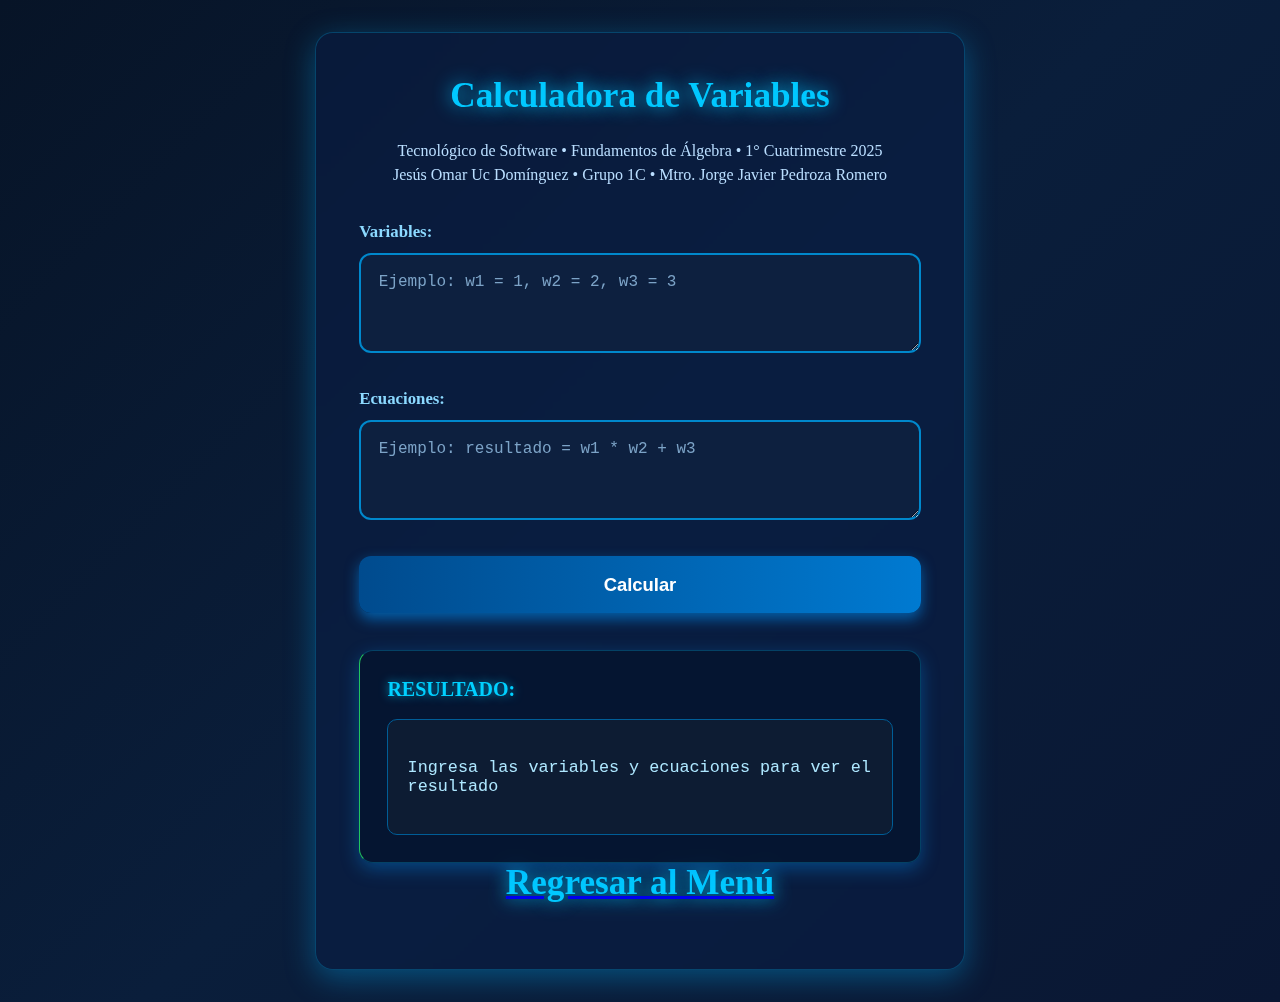
<file: actividades/actividad08/index.html>
<!DOCTYPE html>
<html lang="es">
<head>
  <meta charset="UTF-8">
  <meta name="viewport" content="width=device-width, initial-scale=1.0">
  <title>Calculadora de Variables</title>
  <style>
  * {
  margin: 0;
  padding: 0;
  box-sizing: border-box;
}

/* ==== FONDO GENERAL ==== */
body {
  font-family: Georgia, 'Times New Roman', serif;
  background: linear-gradient(135deg, #071427, #0a1e3b, #0a1733);
  color: #e7f6ff;
  min-height: 100vh;
  display: flex;
  justify-content: center;
  align-items: center;
  padding: 2rem;
}

/* ==== CONTENEDOR ==== */
.container {
  background: rgba(10, 30, 70, 0.55);
  width: 100%;
  max-width: 650px;
  padding: 2.7rem;
  border-radius: 18px;
  box-shadow: 0 8px 30px rgba(0, 180, 255, 0.35);
  gap: 1rem;
  border: 1px solid rgba(0, 195, 255, 0.25);
  backdrop-filter: blur(5px);
}

/* ==== TÍTULO ==== */
h1 {
  text-align: center;
  font-weight: 800;
  font-size: 2.2rem;
  margin-bottom: 1.4rem;
  color: #00c8ff;
  text-shadow: 0 0 18px rgba(0, 200, 255, 0.9);
}

p {
  text-align: center;
  font-size: 1rem;
  margin-bottom: 2.2rem;
  color: #badeff;
  line-height: 1.5;
}

/* ==== INPUTS ==== */
.field-group {
  margin-bottom: 2rem;
}

label {
  display: block;
  font-size: 1.05rem;
  font-weight: 600;
  margin-bottom: 0.7rem;
  color: #8cd9ff;
}

/* ==== AREA DE TEXTO ==== */
textarea {
  width: 100%;
  min-height: 100px;
  padding: 1.1rem;
  border-radius: 12px;
  border: 2px solid #0088cc;
  background-color: #0d203f;
  color: #e9f3ff;
  font-size: 1rem;
  font-family: 'Courier New', monospace;
  resize: vertical;
  transition: border-color 0.3s ease, box-shadow 0.3s ease;
}

textarea:focus {
  outline: none;
  border-color: #00eaff;
  box-shadow: 0 0 12px rgba(0, 234, 255, 0.7);
}

textarea::placeholder {
  color: #7ca3c7;
}

/* ==== BOTÓN ==== */
.calculate-button {
  width: 100%;
  padding: 1.1rem;
  background: linear-gradient(90deg, #004b8e, #007ad1);
  color: #fff;
  font-weight: 700;
  font-size: 1.15rem;
  border: none;
  border-radius: 12px;
  cursor: pointer;
  transition: all 0.3s ease;
  box-shadow: 0 6px 14px rgba(0, 150, 255, 0.55);
}

.calculate-button:hover {
  background: linear-gradient(90deg, #0065b0, #0094ff);
  transform: translateY(-3px);
}

.calculate-button:active {
  transform: translateY(0);
}

/* ==== RESULTADOS ==== */
.info-card {
  background-color: rgba(5, 20, 45, 0.8);
  border-left: 5px solid #00c8ff;
  border-radius: 14px;
  padding: 1.7rem;
  margin-top: 2.3rem;
  box-shadow: 0 6px 18px rgba(0, 150, 255, 0.35);
  border: 1px solid rgba(0, 200, 255, 0.25);
  backdrop-filter: blur(4px);
}

.info-card h3 {
  font-size: 1.25rem;
  margin-bottom: 1.1rem;
  color: #00d0ff;
  text-transform: uppercase;
  font-weight: 700;
  text-shadow: 0 0 10px rgba(0, 200, 255, 0.7);
}

.result-content {
  background: #0d1c33;
  color: #aee7ff;
  font-family: 'Courier New', monospace;
  font-size: 1.05rem;
  padding: 1.2rem;
  border-radius: 10px;
  min-height: 65px;
  white-space: pre-wrap;
  word-break: break-word;
  border: 1px solid #005d97;
}

/*  Colores dinámicos */
.result-success { border-left-color: #22c55e; }
.result-error { border-left-color: #ef4444; }
.result-warning { border-left-color: #facc15; }

/* ==== RESPONSIVE ==== */
@media (max-width: 768px) {
  .container {
    padding: 1.6rem;
  }
  h1 {
    font-size: 1.7rem;
  }
  p {
    font-size: 0.9rem;
  }
}

  </style>
</head>
<body>
  <div class="container">
    <h1>Calculadora de Variables</h1>
    <p>
      Tecnológico de Software • Fundamentos de Álgebra • 1° Cuatrimestre 2025 <br>
      Jesús Omar Uc Domínguez • Grupo 1C • Mtro. Jorge Javier Pedroza Romero
    </p>

    <div class="input-section">
      <div class="field-group">
        <label for="variables">Variables:</label>
        <textarea id="variables" placeholder="Ejemplo: w1 = 1, w2 = 2, w3 = 3"></textarea>
      </div>

      <div class="field-group">
        <label for="equations">Ecuaciones:</label>
        <textarea id="equations" placeholder="Ejemplo: resultado = w1 * w2 + w3"></textarea>
      </div>

      <button id="calculate-btn" class="calculate-button">Calcular</button>
    </div>

    <div class="result-section">
      <div class="info-card result-success">
        <h3>Resultado:</h3>
        <div id="result" class="result-content">
Ingresa las variables y ecuaciones para ver el resultado
        </div>
      </div>
      <a class="card" href="../../index.html">
        <h1>Regresar al Menú</h1>
    </div>
  </div>
<script src="script.js"></script>
</body>
</html>
</file>
<file: style.css>
* {
    margin: 0;
    padding: 0;
    box-sizing: border-box;
    font-family:Georgia, 'Times New Roman', Times, serif;
}

body {
    background: linear-gradient(135deg, #0f1e42, #102d66 40%, #0b1a33);
    color: #e9f3ff;
    padding: 40px 20px;
}

header {
    text-align: center;
    margin-bottom: 55px;
}

header h1 {
    font-size: 3rem;
    font-weight: 700;
    letter-spacing: 1px;
    color: #ffffff;
    text-shadow: 0 0 18px rgba(0, 150, 255, 0.6);
}

header p {
    max-width: 900px;
    margin: 12px auto 0;
    font-size: 1.05rem;
    opacity: 0.85;
    line-height: 1.5;
}

.container {
    max-width: 1300px;
    margin: auto;
    display: grid;
    grid-template-columns: repeat(auto-fit, minmax(340px, 1fr));
    gap: 35px;
}

.card {
    background: rgba(255, 255, 255, 0.08);
    padding: 28px 30px;
    border-radius: 18px;
    color: #fff;
    text-decoration: none;
    border: 1.4px solid rgba(0, 170, 255, 0.35);
    backdrop-filter: blur(14px) saturate(140%);
    box-shadow: 0 8px 22px rgba(0, 0, 0, 0.35),
                0 0 14px rgba(0, 180, 255, 0.3);
    transition: all 0.35s ease;
    position: relative;
    overflow: hidden;
}

.card::before {
    content: "";
    position: absolute;
    inset: 0;
    border-radius: inherit;
    padding: 2px;
    background: linear-gradient(135deg, 
        rgba(0, 170, 255, 0.8),
        rgba(0, 120, 255, 0.4),
        rgba(0, 60, 255, 0.25)
    );
    mask: linear-gradient(#fff 0 0) content-box, 
          linear-gradient(#fff 0 0);
    mask-composite: exclude;
    opacity: 0;
    transition: 0.4s ease;
}

.card:hover::before {
    opacity: 1;
}

.card:hover {
    transform: translateY(-7px) scale(1.02);
    box-shadow: 
        0 12px 28px rgba(0, 0, 0, 0.45),
        0 0 28px rgba(0, 200, 255, 0.55);
}

.card h2 {
    font-size: 1.4rem;
    margin-bottom: 10px;
    font-weight: 600;
    color: #eaf6ff;
    text-shadow: 0 0 10px rgba(0, 190, 255, 0.4);
}

.card p {
    font-size: 0.98rem;
    opacity: 0.9;
    line-height: 1.45;
}

footer {
    margin-top: 60px;
    text-align: center;
    font-size: 0.95rem;
    opacity: 0.75;
    letter-spacing: 0.3px;
}
</file>
